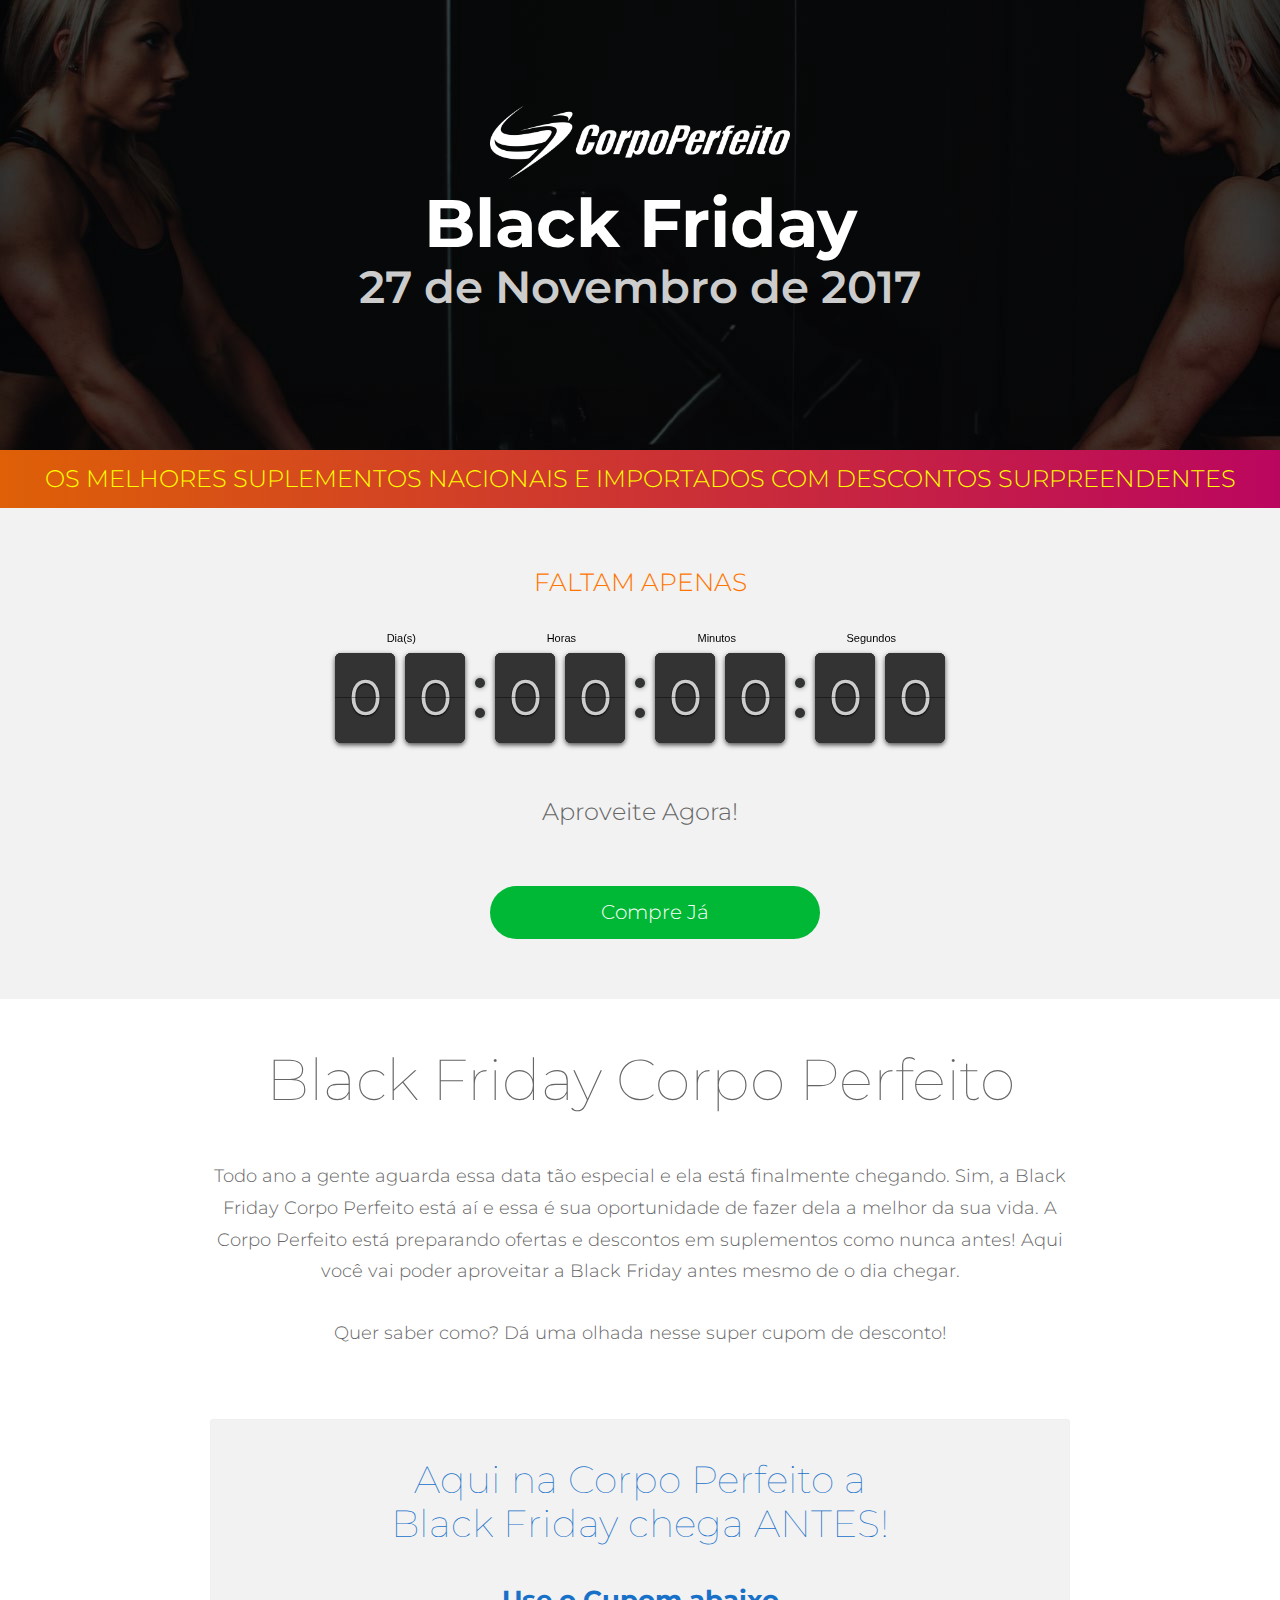
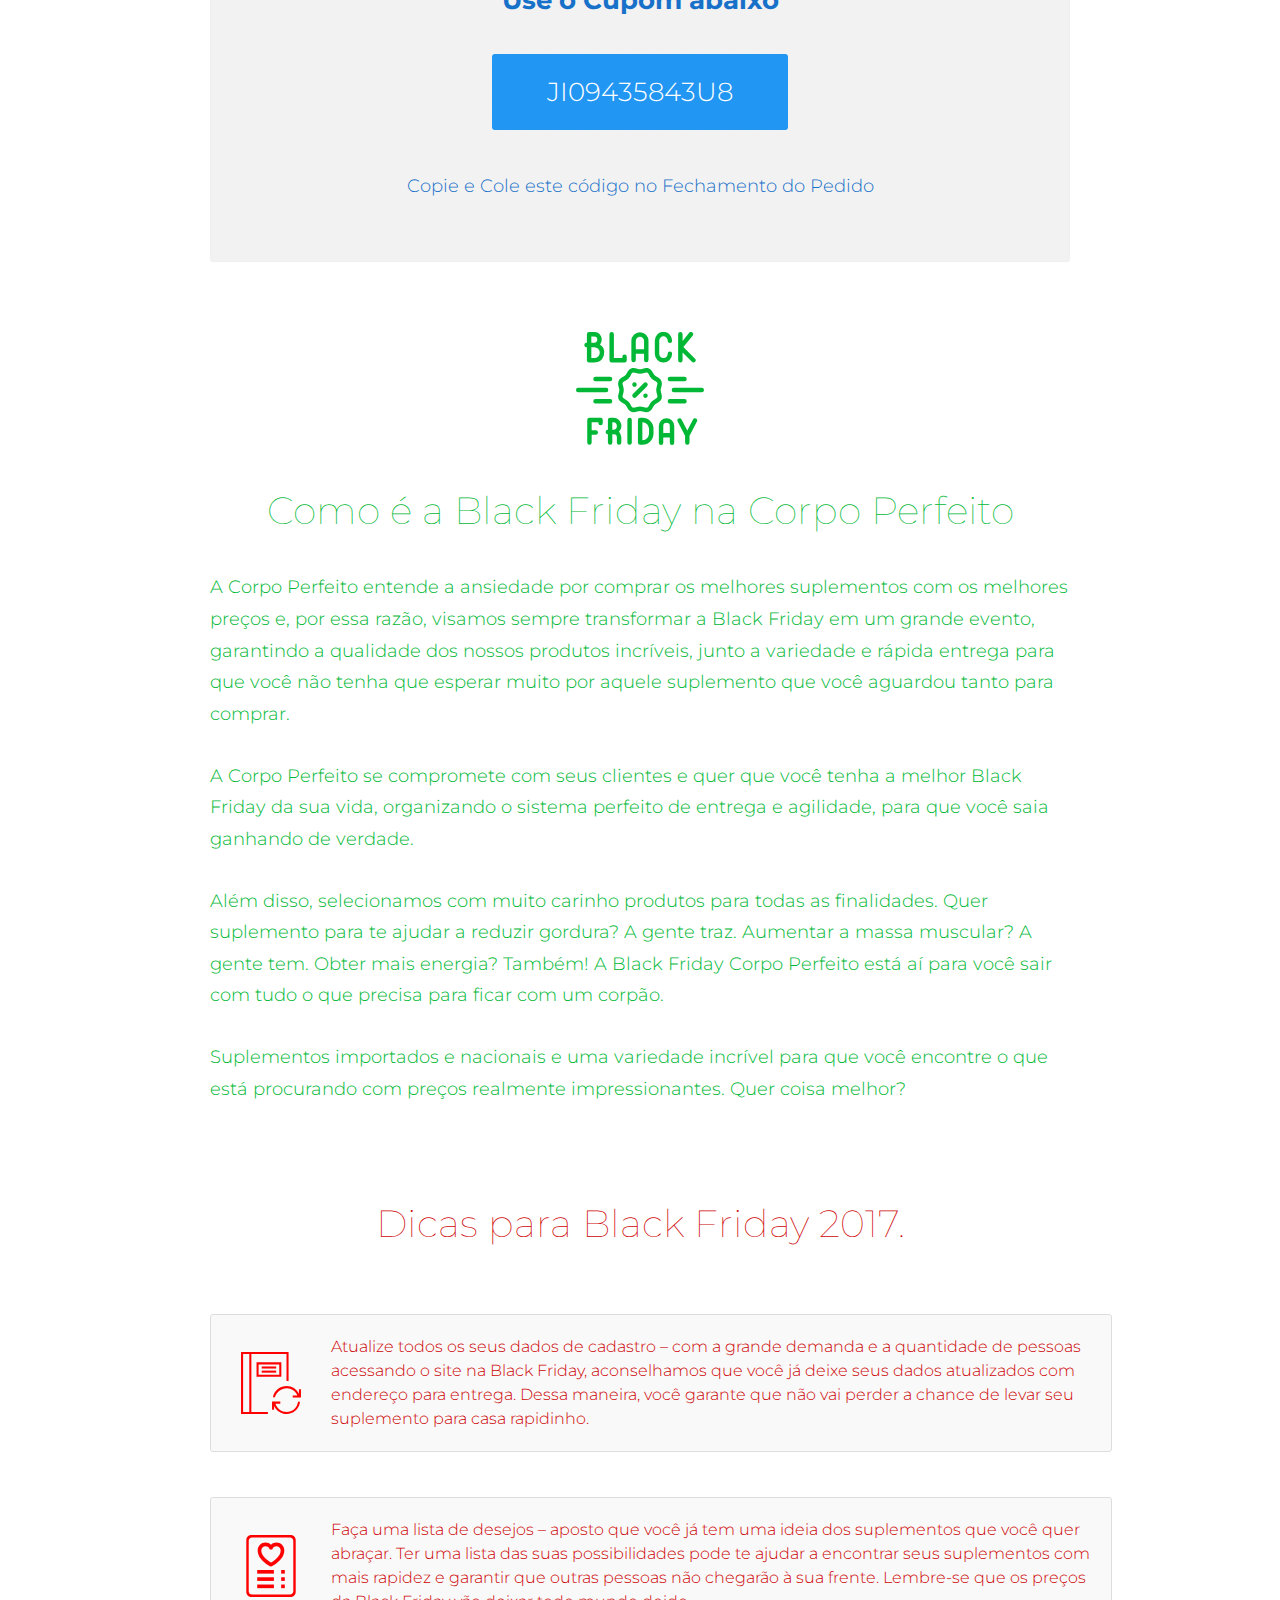
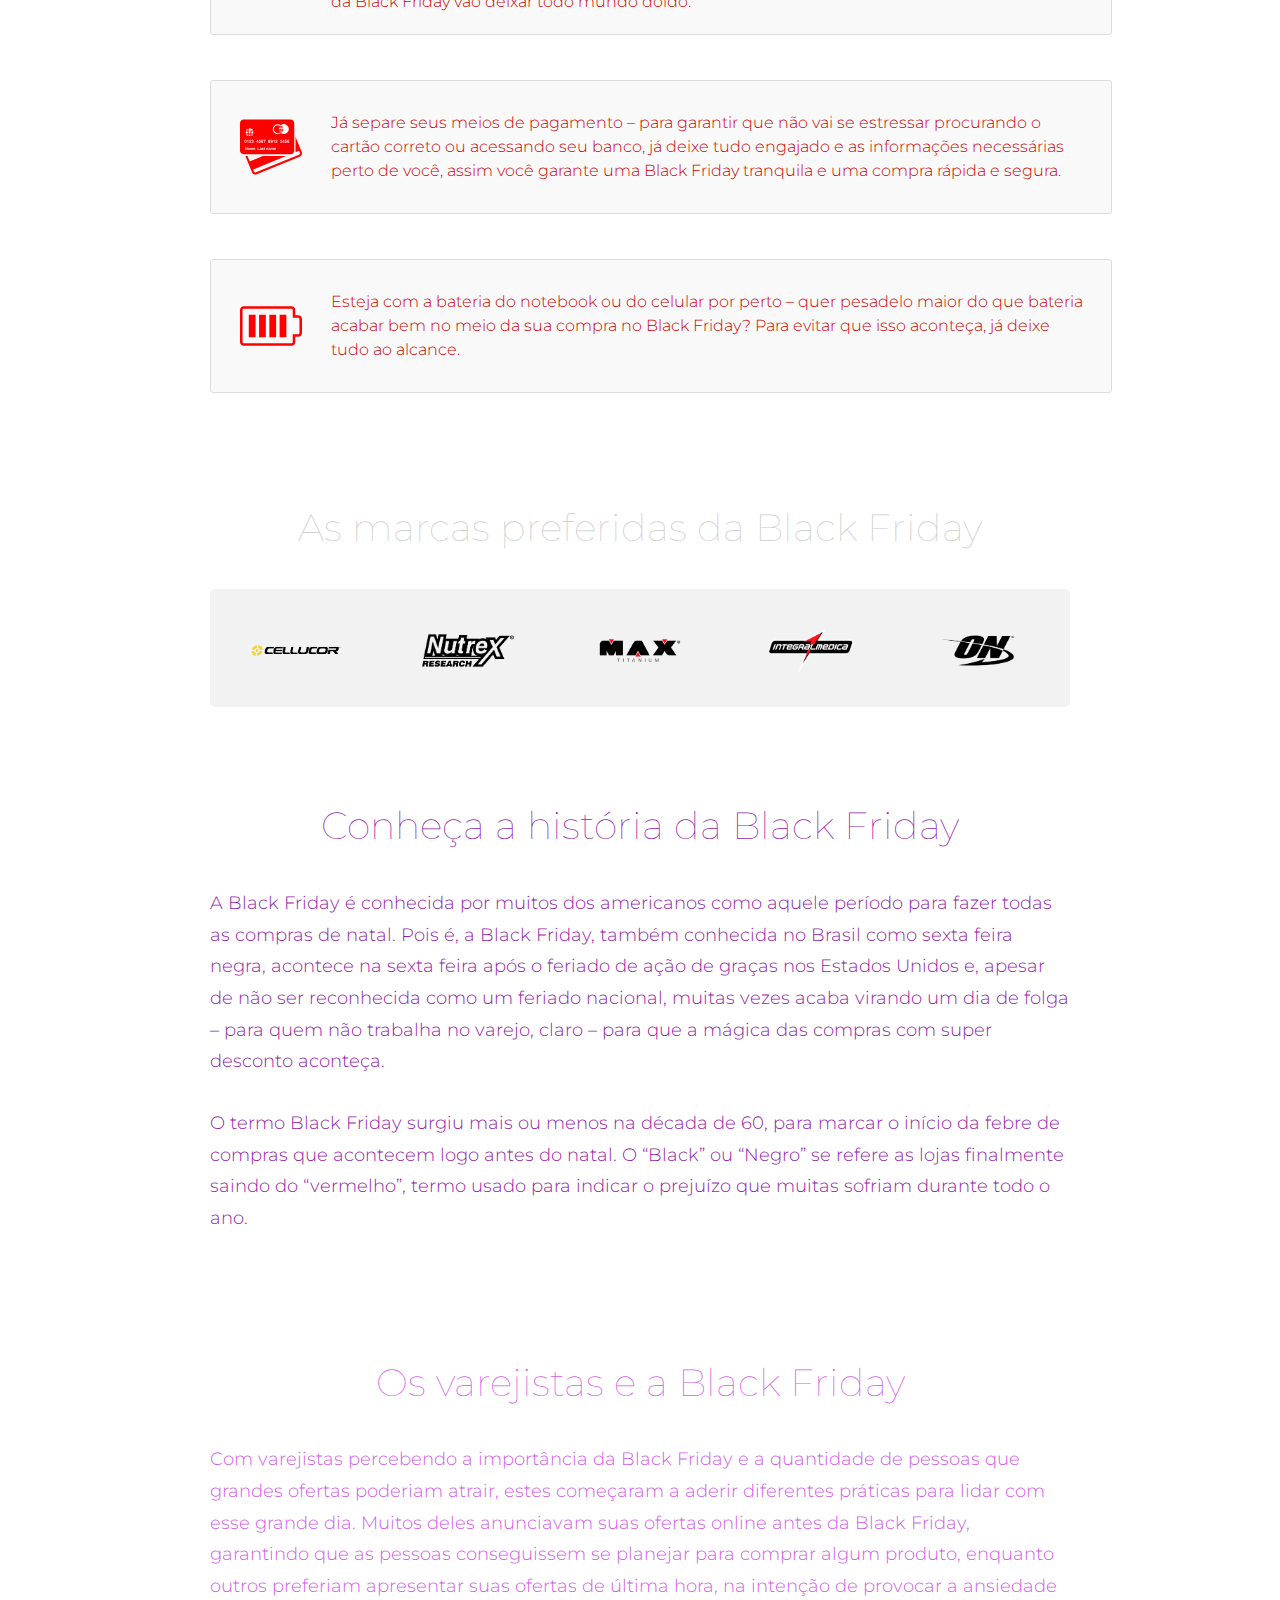
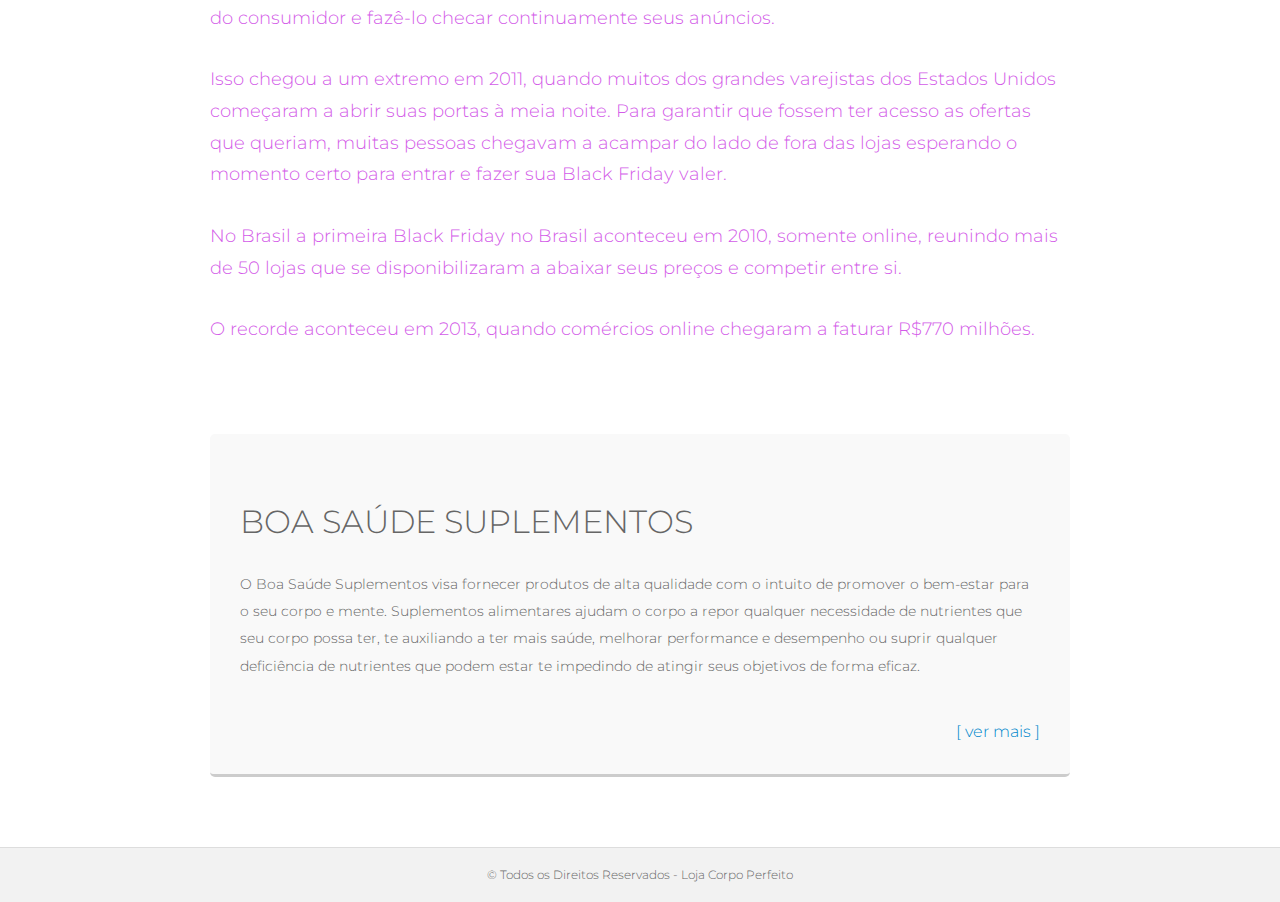
<file: index.html>
<!DOCTYPE html>
<html lang="en">
  <head>
    <meta charset="utf-8">
    <meta http-equiv="X-UA-Compatible" content="IE=edge">
    <meta name="viewport" content="width=device-width, initial-scale=1">
    <title>Black Friday Suplementos Alimentares</title>

    <meta name="description" content="Suplementos Alimentares" />
    <meta name="title" content="Black Friday Suplementos Alimentares" />

    <link href="https://fonts.googleapis.com/css?family=Montserrat:300,300i,400,400i,500,500i,600,600i,700,700i" rel="stylesheet">

    <link href='css/flipclock.css' rel='stylesheet' type='text/css'>
    <link href='css/styles.css' rel='stylesheet' type='text/css'>

    <!--[if lt IE 9]>
      <script src="https://oss.maxcdn.com/libs/html5shiv/3.7.2/html5shiv.js"></script>
      <script src="https://oss.maxcdn.com/libs/respond.js/1.4.2/respond.min.js"></script>
    <![endif]-->


  </head>
  <body>
    <!-- .WRAP -->
    <div class="wrap">

      <!-- SECTION HERO SHOT -->
      <section class="content-main">
        <div class="overlay"></div>
        <div class="box-hero">
          <div class=""><img src="img/cp.png" class='im' alt=""></div>
          <h1 class='tit1'>Black Friday</h1>
          <h2 class='tit2'>27 de Novembro de 2017</h2>
          <!-- <div class='read'>Lorem ipsum dolor sit amet, consectetur adipisicing elit. Adipisci ab officiis illum at, tempore modi ducimus nesciunt earum autem facilis.</div> -->
        </div>
      </section>
      <!-- /SECTION HERO SHOT -->


      <!-- SECTION FAIXA -->
      <section class='alerta'>
        <p>OS MELHORES SUPLEMENTOS NACIONAIS E IMPORTADOS COM DESCONTOS SURPREENDENTES</p>
      </section>
      <!-- /SECTION FAIXA -->

      <!-- SECTION CONTADOR -->
      <section class="secao-contador">
  			<div class="titulo-faltam">Faltam Apenas</div>
  			<div class="clock"></div>
  			<br>
  			<div class="text-center">Aproveite Agora!<div>
        <div class="ac">
          <a href="#" class="btn-comprar">Compre Já</a>
        </div>
  		</section>
      <!-- /SECTION CONTADOR -->

      <!-- SECTION DOWN-FOLDER -->
      <section class="down-folder">

        <!-- BLOCO TEXT -->
        <div class="block-text text-center">
          <h2 class='h2 text-center'>Black Friday Corpo Perfeito</h2>
          <p>
            Todo ano a gente aguarda essa data tão especial e ela está finalmente chegando. Sim, a Black Friday Corpo Perfeito está aí e essa é sua oportunidade de fazer dela a melhor da sua vida. A Corpo Perfeito está preparando ofertas e descontos em suplementos como nunca antes! Aqui você vai poder aproveitar a Black Friday antes mesmo de o dia chegar.
          </p>
          <p>
            Quer saber como? Dá uma olhada nesse super cupom de desconto!
          </p>
        </div>
        <!--/BLOCO TEXT -->

        <!-- BLOCO TEXT -->
        <div class="block-text bordered2">
          <h3 class='text-center'>Aqui na Corpo Perfeito a <br>Black Friday chega ANTES!</h3>
          <h4 class='text-center'>Use o Cupom abaixo</h4>
          <div class="lbl-codigo">
            JI09435843U8
          </div>
          <p class='text-center'>Copie e Cole este código no Fechamento do Pedido</p>
        </div>
        <!--/BLOCO TEXT -->

        <!-- LINE -->
        <div class="line">
          <!-- BLOCO TEXT HALF-->
          <div class="block-text green">
            <div class="text-center">
              <img src="img/black-friday-corpo-perfeito.svg" class='img-responsive15' alt="Black Friday CorpoPerfeito">
            </div>
            <h3 class="text-center">Como é a Black Friday na Corpo Perfeito</h3>
            <p >
              A Corpo Perfeito entende a ansiedade por comprar os melhores suplementos com os melhores preços e, por essa razão, visamos sempre transformar a Black Friday em um grande evento, garantindo a qualidade dos nossos produtos incríveis, junto a variedade e rápida entrega para que você não tenha que esperar muito por aquele suplemento que você aguardou tanto para comprar.
            </p>
            <p>
              A Corpo Perfeito se compromete com seus clientes e quer que você tenha a melhor Black Friday da sua vida, organizando o sistema perfeito de entrega e agilidade, para que você saia ganhando de verdade.
            </p>
            <p>
              Além disso, selecionamos com muito carinho produtos para todas as finalidades. Quer suplemento para te ajudar a reduzir gordura? A gente traz. Aumentar a massa muscular? A gente tem. Obter mais energia? Também! A Black Friday Corpo Perfeito está aí para você sair com tudo o que precisa para ficar com um corpão.
            </p>
            <p>
              Suplementos importados e nacionais e uma variedade incrível para que você encontre o que está procurando com preços realmente impressionantes. Quer coisa melhor?
            </p>

          </div>
          <!--/BLOCO TEXT HALF-->
        </div>
        <!-- /LINE -->
        <br>

        <!-- DICAS -->
        <h3 class='red text-center'>Dicas para Black Friday 2017.</h3>
        <br>
        <div class="line-dicas red">

          <div class="half-linhas">
            <div class="b-dicas">
              <div class="ico">
                <img src="img/notebook.svg" alt="">
              </div>
              <div class="box-t">
                Atualize todos os seus dados de cadastro – com a grande demanda e a quantidade de pessoas acessando o site na Black Friday, aconselhamos que você já deixe seus dados atualizados com endereço para entrega. Dessa maneira, você garante que não vai perder a chance de levar seu suplemento para casa rapidinho.
              </div>
            </div>
          </div>
          <div class="half-linhas">
            <div class="b-dicas">
              <div class="ico">
                <img src="img/wishlist.svg" alt="">
              </div>
              <div class="box-t">
                Faça uma lista de desejos – aposto que você já tem uma ideia dos suplementos que você quer abraçar. Ter uma lista das suas possibilidades pode te ajudar a encontrar seus suplementos com mais rapidez e garantir que outras pessoas não chegarão à sua frente. Lembre-se que os preços da Black Friday vão deixar todo mundo doido.
              </div>
            </div>
          </div>

        </div>

        <div class="line-dicas red">

          <div class="half-linhas">
            <div class="b-dicas">
              <div class="ico">
                <img src="img/credit-cards.svg" alt="">
              </div>
              <div class="box-t">
                Já separe seus meios de pagamento – para garantir que não vai se estressar procurando o cartão correto ou acessando seu banco, já deixe tudo engajado e as informações necessárias perto de você, assim você garante uma Black Friday tranquila e uma compra rápida e segura.
              </div>
            </div>
          </div>
          <div class="half-linhas">
            <div class="b-dicas">
              <div class="ico">
                <img src="img/battery.svg" alt="">
              </div>
              <div class="box-t">
                Esteja com a bateria do notebook ou do celular por perto – quer pesadelo maior do que bateria acabar bem no meio da sua compra no Black Friday? Para evitar que isso aconteça, já deixe tudo ao alcance.
              </div>
            </div>
          </div>

        </div>
        <!-- /DICAS -->

        <!-- MARCAS -->
        <div class="line">
          <!-- BLOCO TEXT HALF-->
          <div class="block-text">
            <br>
            <h3 class='text-center'>As marcas preferidas da Black Friday </h3>

            <div class="box-marcas">

              <div class="marca">
                  <img src="img/cellucor.png" class='img-responsive60' alt="">
              </div>
              <div class="marca">
                  <img src="img/nutrex.png" class='img-responsive60' alt="">
              </div>
              <div class="marca">
                  <img src="img/max_titanium.png" class='img-responsive60' alt="">
              </div>
              <div class="marca">
                  <img src="img/integralmedica.png" class='img-responsive60' alt="">
              </div>
              <div class="marca">
                  <img src="img/optimum_nutrition.png" class='img-responsive60' alt="">
              </div>

            </div>

          </div>
        </div>

        <!-- /MARCAS -->

        <br>
        <!-- HISTORIA -->
        <div class="line purple">
          <!-- BLOCO TEXT HALF-->
          <div class="block-text ">
            <br>
            <h3 class='text-center'>Conheça a história da Black Friday</h3>
            <p>
              A Black Friday é conhecida por muitos dos americanos como aquele período para fazer todas as compras de natal. Pois é, a Black Friday, também conhecida no Brasil como sexta feira negra, acontece na sexta feira após o feriado de ação de graças nos Estados Unidos e, apesar de não ser reconhecida como um feriado nacional, muitas vezes acaba virando um dia de folga – para quem não trabalha no varejo, claro – para que a mágica das compras com super desconto aconteça.
            </p>
            <p>
              O termo Black Friday surgiu mais ou menos na década de 60, para marcar o início da febre de compras que acontecem logo antes do natal. O “Black” ou “Negro” se refere as lojas finalmente saindo do “vermelho”, termo usado para indicar o prejuízo que muitas sofriam durante todo o ano.
            </p>
          </div>
        </div>
        <!-- /HISTORIA -->
        <br>

        <!-- VAREJISTAS -->
        <div class="line lilas">
          <!-- BLOCO TEXT HALF-->
          <div class="block-text ">
            <br>
            <h3 class='text-center'>Os varejistas e a Black Friday</h3>
            <p>
              Com varejistas percebendo a importância da Black Friday e a quantidade de pessoas que grandes ofertas poderiam atrair, estes começaram a aderir diferentes práticas para lidar com esse grande dia. Muitos deles anunciavam suas ofertas online antes da Black Friday, garantindo que as pessoas conseguissem se planejar para comprar algum produto, enquanto outros preferiam apresentar suas ofertas de última hora, na intenção de provocar a ansiedade do consumidor e fazê-lo checar continuamente seus anúncios.
            </p>
            <p>
              Isso chegou a um extremo em 2011, quando muitos dos grandes varejistas dos Estados Unidos começaram a abrir suas portas à meia noite. Para garantir que fossem ter acesso as ofertas que queriam, muitas pessoas chegavam a acampar do lado de fora das lojas esperando o momento certo para entrar e fazer sua Black Friday valer.
            </p>
            <p>
              No Brasil a primeira Black Friday no Brasil aconteceu em 2010, somente online, reunindo mais de 50 lojas que se disponibilizaram a abaixar seus preços e competir entre si.
            </p>
            <p>O recorde aconteceu em 2013, quando comércios online chegaram a faturar R$770 milhões.</p>
          </div>
        </div>
        <!-- /VAREJISTAS -->
        <br>

        <!-- QUEM SOMOS -->
        <div class="line">
          <div class="quem-somos">
            <br>
            <h3 class='empresa-tit'>BOA SAÚDE SUPLEMENTOS</h3>
            <p>O Boa Saúde Suplementos visa fornecer produtos de alta qualidade com o intuito de promover o bem-estar para o seu corpo e mente. Suplementos alimentares ajudam o corpo a repor qualquer necessidade de nutrientes que seu corpo possa ter, te auxiliando a ter mais saúde, melhorar performance e desempenho ou suprir qualquer deficiência de nutrientes que podem estar te impedindo de atingir seus objetivos de forma eficaz.</p>
            <a class='right verMais' href="javascript:;" onclick="$('.descricaoCP').show();$('.verMais').hide();">[ ver mais ]</a>
            <div class="descricaoCP" style="display:none;">
            	<p></p>
            	<h2>O uso de suplementos alimentares.</h2>
            	<p></p>
            	<p>O uso de suplementos alimentares é a melhor maneira de suprir a demanda extra que corpo tem de qualquer nutriente; proteínas, gorduras, carboidratos, vitaminas ou minerais. A necessidade que nosso corpo tem desses nutrientes aumenta quando praticamos atividades físicas com frequência, ou quando não nos alimentamos de maneira adequada por qualquer motivo. Garantir a ingestão de nutrientes e vitaminas de maneira adequada faz com que você se sinta bem durante o dia, fornece energia para o seu corpo e o auxilia em vários processos essenciais para manter seu bem-estar e saúde em dia.</p>
            	<p></p>
            	<h2>Chaves para quem pratica atividade física.</h2>
            	<p></p>
            	<p>Com a vida corrida que levamos, sabemos que é bastante difícil manter nossa alimentação balanceada e saudável. Para que não haja defasagem ou deficiência de qualquer nutriente no nosso organismo, é aconselhado que observemos nossa alimentação de perto e supramos qualquer necessidade que nosso corpo possa ter. Se você pratica atividade física frequentemente, você deve saber que seu corpo precisa de mais nutrientes do que uma pessoa sedentária e é aí que entram os suplementos alimentares. Um bom exemplo disso é a nossa necessidade proteica. Para uma pessoa normal, é aconselhado que seja ingerido cerca de 0.8g de proteína por quilo, porém, se você é uma pessoa bastante ativa, essa necessidade passa a ser 2g por quilo. Suplementos te ajudam a complementar sua dieta de maneira a suprir essa necessidade do corpo, ainda com a vantagem de serem de extrema qualidade e, normalmente, livre de gorduras. </p>
            	<p></p>
            	<h2>Os suplementos mais usados:</h2>
            	<p></p>
            	<p>Preparamos essa lista para que você tome conhecimento de alguns dos suplementos mais procurados e suas finalidades. Estes contêm nutrientes que podem te ajudar a atingir até os mais difíceis dos seus objetivos e a maximizar seus resultados.</p>
            	<p></p>
            	<h3 >
            		<a href="http://www.boasaudesuplementos.com.br/subcategoria/proteinas">Proteínas</a>
            	</h3>
            	<p>Existem alguns tipos de proteínas disponíveis hoje no mercado. Estas são diferenciadas pela fonte, velocidade de absorção pelo organismo, grau de pureza, entre outras variáveis. O tipo de proteína ideal para você depende do seu objetivo, da hora do dia e da finalidade. Nesta categoria entram: Whey Protein, Carnibol, Albumina, Caseína entre outras. </p>
            	<p></p>
            	<h3 >
            		<a href="http://www.boasaudesuplementos.com.br/subcategoria/aminoacidos_pack">Aminoácidos</a>
            	</h3>
            	<p>Aminoácidos formam proteínas, que por sua vez são responsáveis pelas formações de novas fibras musculares. Separados em essenciais e não essenciais, aminoácidos tem ligação direta com a recuperação dos músculos, construção, melhora da imunidade e outras utilidades. Neste grupo estão: BCAA, glutamina, creatina, arginina e outros.</p>
            	<p></p>
            	<h3 >
            		<a href="http://www.boasaudesuplementos.com.br/subcategoria/hipercaloricos">Hipercalóricos</a>
            	</h3>
            	<p>Hipercalóricos oferecem grande quantidades de nutrientes e calorias e, normalmente, são utilizados por aqueles que tem dificuldade em ganhar peso e massa magra. Costumam ser uma excelente opção para quem quer ingerir mais e aumentar seu ganho calórico em períodos de tempo menores. Exemplos de hipercalóricos bastante procurados: Mass Titanium, Super Mass e Vit Thor 15000.</p>
            	<h3 >
            		<a href="http://www.boasaudesuplementos.com.br/subcategoria/termogenicos-diureticos">Termogênicos</a>
            	</h3>
            	<p>Termogênicos são suplementos usados para quem visa a perda de gordura corporal e o aumento da energia durante os treinos. Com diferentes ativos, as principais funções dos termogênicos são acelerar o metabolismo, potencializar a queima de gordura, fornecer mais foco e disposição, auxiliar na redução de medidas e na redução do apetite. Entre os termogênicos mais procurados estão: Lipo 6 Black Ultra Concentrate, Roxylean e Sineflex Hardcore.</p>
            	<p></p>
            	<h3 >
            		<a href="http://www.boasaudesuplementos.com.br/categoria/pre-treinos">Pré-treinos</a>
            	</h3>
            	<p>Pré-treinos, como o nome já diz, são suplementos usados antes do exercício com a finalidade de diminuir seu cansaço e fadiga, aumentar sua capacidade de fazer ainda mais repetições e aumentar os pesos nos treinos de musculação, e melhorar ainda mais o seu foco. A escolha ideal para quem quer maximizar a perda de calorias e aproveitar melhor os treinos. Exemplos de pré-treinos conhecidos são: The curse, Hemo-rage, Legend, 1.M.R Vortex e outros.</p>

              <p>
                <a href="javascript:;" class='right' onclick="$('.descricaoCP').hide();$('.verMais').show();">[ ver menos ]</a>
              </p>
            </div>
          </div>
        </div>
        <!-- /QUEM SOMOS -->

      </section>
      <!-- /SECTION DOWN-FOLDER -->


    </div>
    <!-- /.WRAP -->

    <div class="foo" style="background: #f2f2f2; border-top:1px solid #ddd; padding:20px 10px; text-align:center; font-size:12px; margin-top:70px">
      &copy; Todos os Direitos Reservados - Loja Corpo Perfeito
    </div>

    <script src="https://ajax.googleapis.com/ajax/libs/jquery/1.11.3/jquery.min.js"></script>
    <script src="js/flipclock.js"></script>



    		<script type="text/javascript">
    			var clock;

    			$(document).ready(function() {
    				// Set dates.
    				var futureDate  = new Date("November 24, 2017 12:02 PM EDT");
    				var currentDate = new Date();

    				// Calculate the difference in seconds between the future and current date
    				var diff = futureDate.getTime() / 1000 - currentDate.getTime() / 1000;

    				// Calculate day difference and apply class to .clock for extra digit styling.
    				function dayDiff(first, second) {
    					return (second-first)/(1000*60*60*24);
    				}

    				if (dayDiff(currentDate, futureDate) < 100) {
    					$('.clock').addClass('twoDayDigits');
    				} else {
    					$('.clock').addClass('threeDayDigits');
    				}

    				if(diff < 0) {
    					diff = 0;
    				}

    				// Instantiate a coutdown FlipClock
    				clock = $('.clock').FlipClock(diff, {
    					clockFace: 'DailyCounter',
    					countdown: true
    				});
    			});
    		</script>



  </body>
</html>
</file>
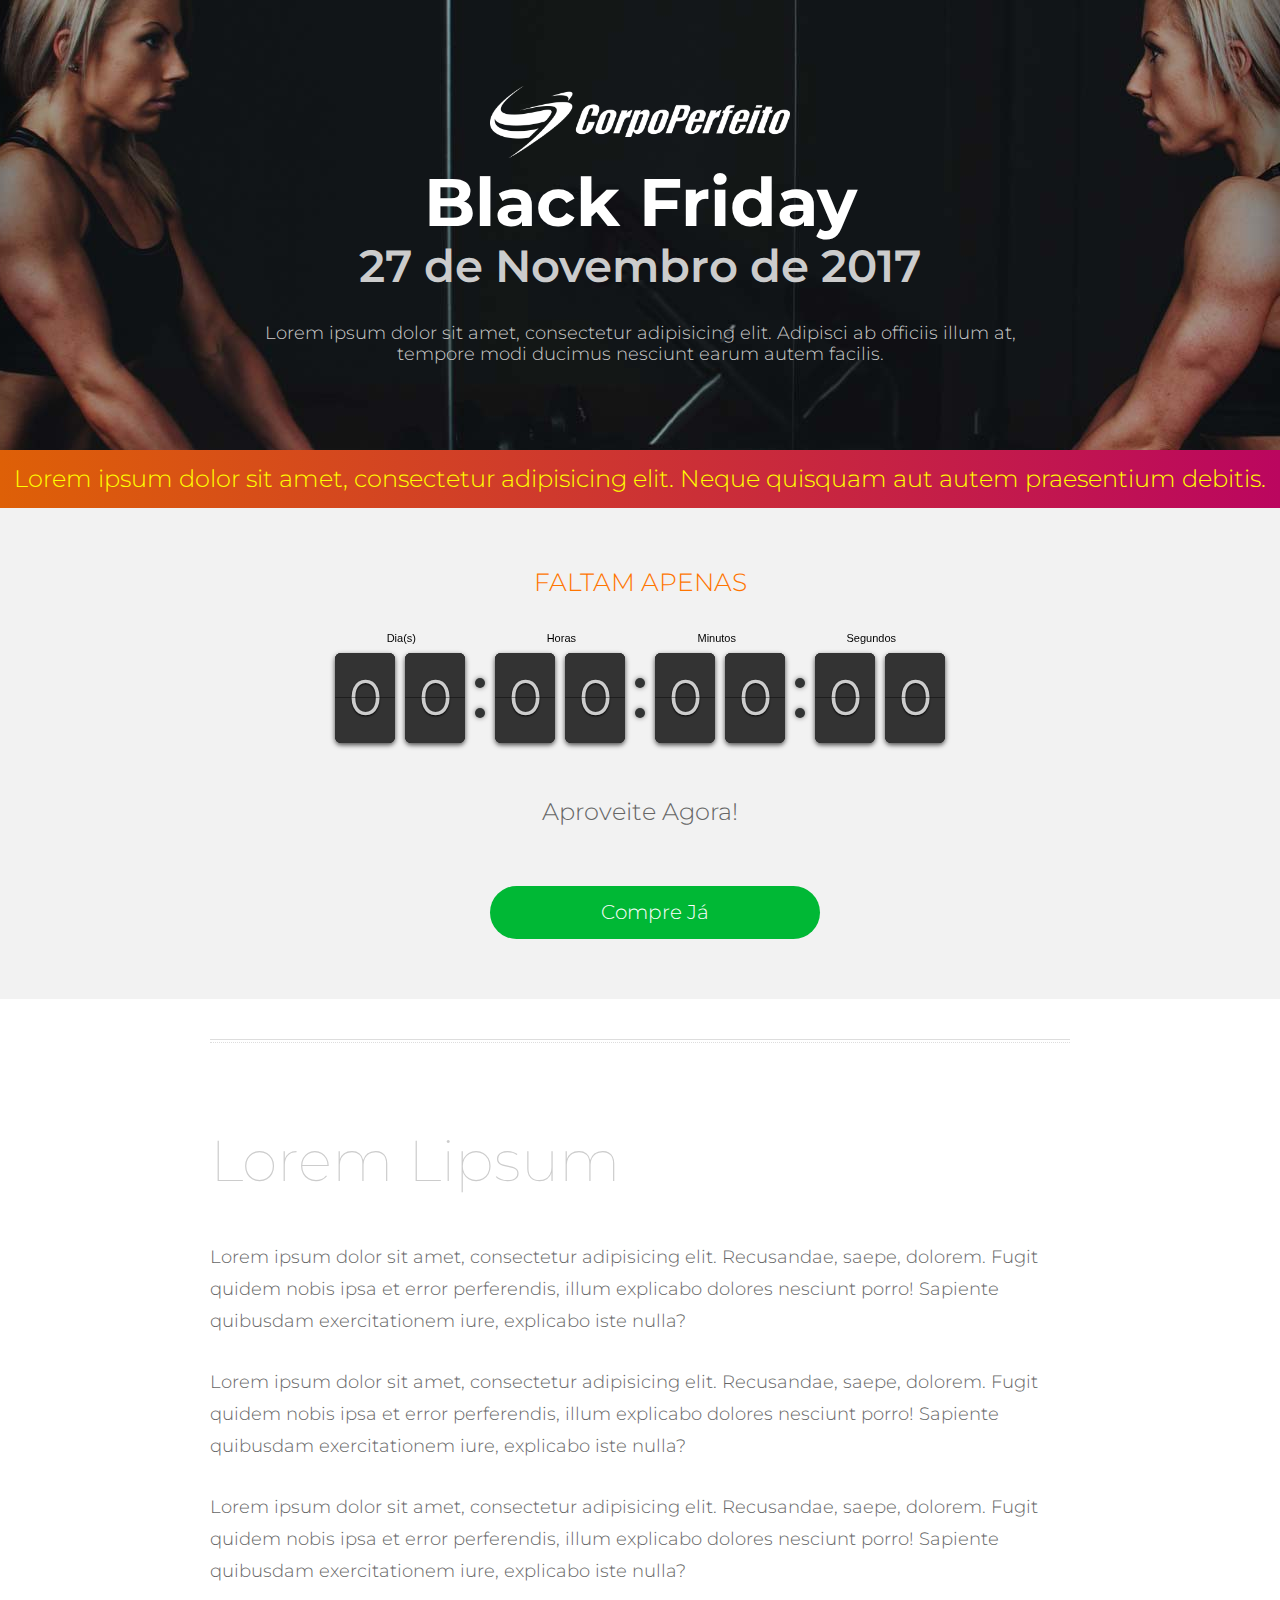
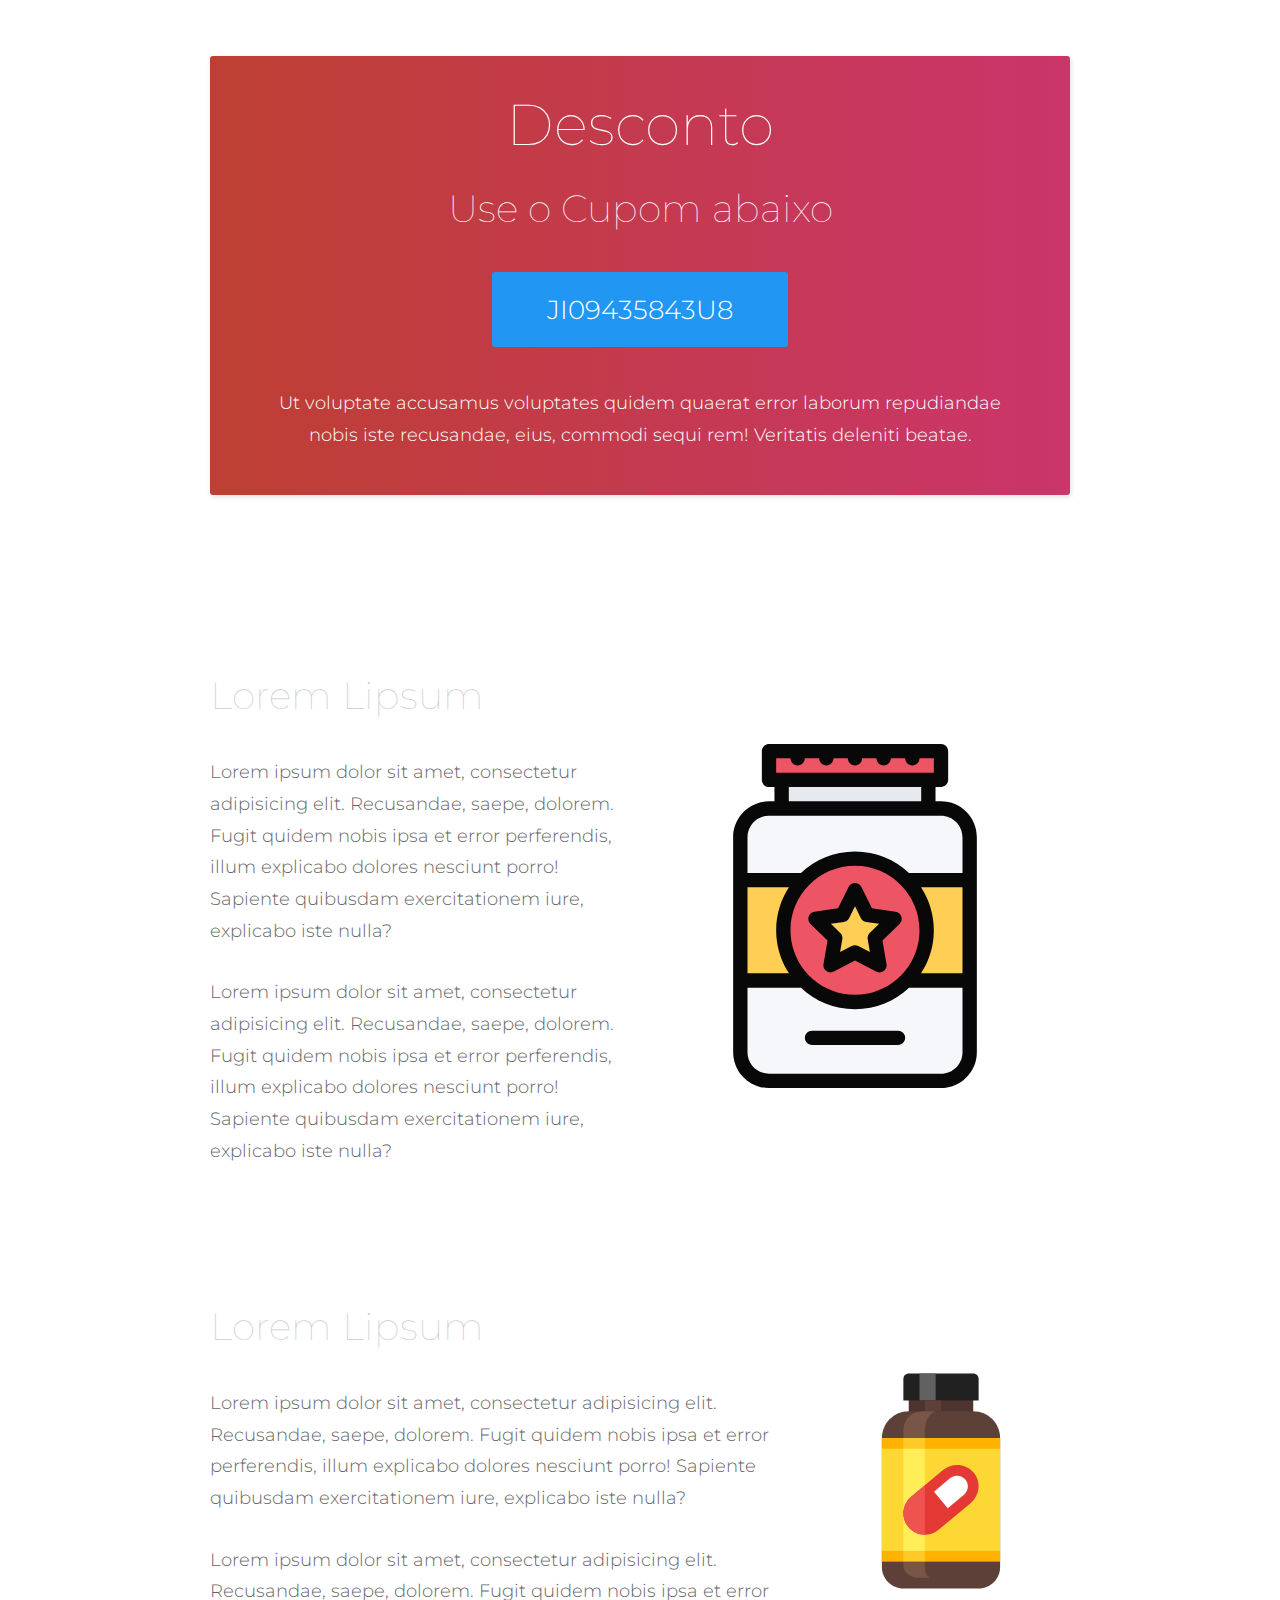
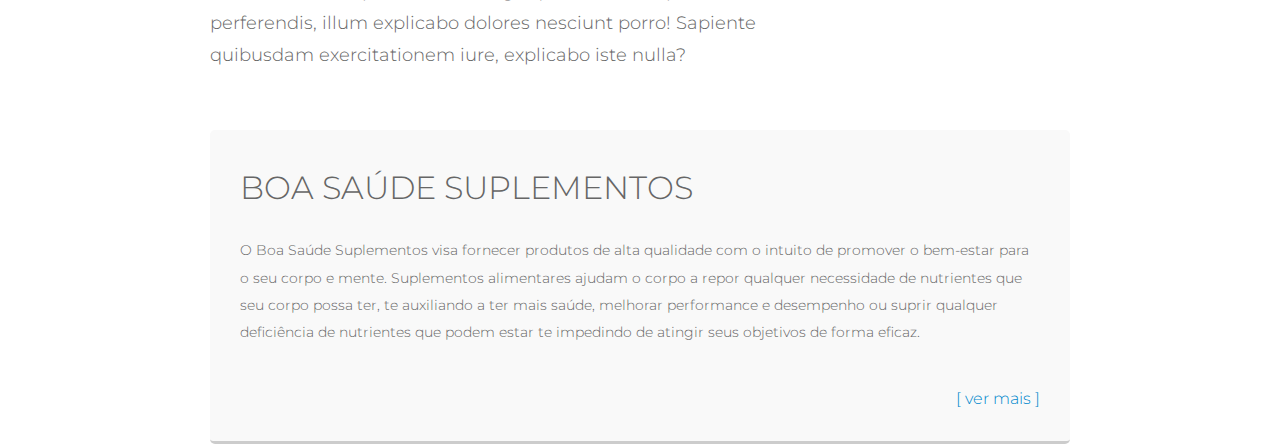
<file: index-a.html>
<!DOCTYPE html>
<html lang="en">
  <head>
    <meta charset="utf-8">
    <meta http-equiv="X-UA-Compatible" content="IE=edge">
    <meta name="viewport" content="width=device-width, initial-scale=1">
    <title>Black Friday Suplementos Alimentares</title>

    <meta name="description" content="Suplementos Alimentares" />
    <meta name="title" content="Black Friday Suplementos Alimentares" />

    <link href="https://fonts.googleapis.com/css?family=Montserrat:300,300i,400,400i,500,500i,600,600i,700,700i" rel="stylesheet">

    <link href='css/flipclock.css' rel='stylesheet' type='text/css'>
    <link href='css/styles.css' rel='stylesheet' type='text/css'>

    <!--[if lt IE 9]>
      <script src="https://oss.maxcdn.com/libs/html5shiv/3.7.2/html5shiv.js"></script>
      <script src="https://oss.maxcdn.com/libs/respond.js/1.4.2/respond.min.js"></script>
    <![endif]-->


  </head>
  <body>
    <!-- .WRAP -->
    <div class="wrap">

      <!-- SECTION HERO SHOT -->
      <section class="content-main">
        <div class=""><img src="img/cp.png" class='im' alt=""></div>
        <h1 class='tit1'>Black Friday</h1>
        <h2 class='tit2'>27 de Novembro de 2017</h2>
        <div class='read'>Lorem ipsum dolor sit amet, consectetur adipisicing elit. Adipisci ab officiis illum at, tempore modi ducimus nesciunt earum autem facilis.</div>
      </section>
      <!-- /SECTION HERO SHOT -->


      <!-- SECTION FAIXA -->
      <section class='alerta'>
        <p>Lorem ipsum dolor sit amet, consectetur adipisicing elit. Neque quisquam aut autem praesentium debitis.</p>
      </section>
      <!-- /SECTION FAIXA -->


      <!-- SECTION CONTADOR -->
      <section class="secao-contador">
  			<div class="titulo-faltam">Faltam Apenas</div>
  			<div class="clock"></div>
  			<br>
  			<div class="text-center">Aproveite Agora!<div>
        <div class="ac">
          <a href="#" class="btn-comprar">Compre Já</a>
        </div>
  		</section>
      <!-- /SECTION CONTADOR -->

      <hr>


      <!-- SECTION DOWN-FOLDER -->
      <section class="down-folder">

        <!-- BLOCO TEXT -->
        <div class="block-text">
          <h2>Lorem Lipsum</h2>
          <p>
            Lorem ipsum dolor sit amet, consectetur adipisicing elit. Recusandae, saepe, dolorem. Fugit quidem nobis ipsa et error perferendis, illum explicabo dolores nesciunt porro! Sapiente quibusdam exercitationem iure, explicabo iste nulla?
          </p>
          <p>
            Lorem ipsum dolor sit amet, consectetur adipisicing elit. Recusandae, saepe, dolorem. Fugit quidem nobis ipsa et error perferendis, illum explicabo dolores nesciunt porro! Sapiente quibusdam exercitationem iure, explicabo iste nulla?
          </p>
          <p>
            Lorem ipsum dolor sit amet, consectetur adipisicing elit. Recusandae, saepe, dolorem. Fugit quidem nobis ipsa et error perferendis, illum explicabo dolores nesciunt porro! Sapiente quibusdam exercitationem iure, explicabo iste nulla?
          </p>
        </div>
        <!--/BLOCO TEXT -->

        <!-- BLOCO TEXT -->
        <div class="block-text bordered">
          <h2 class='text-center'>Desconto</h2>
          <h3 class='text-center'>Use o Cupom abaixo</h3>
          <div class="lbl-codigo">
            JI09435843U8
          </div>
          <p class='text-center'>Ut voluptate accusamus voluptates quidem quaerat error laborum repudiandae nobis iste recusandae, eius, commodi sequi rem! Veritatis deleniti beatae.</p>
        </div>
        <!--/BLOCO TEXT -->

        <!-- LINE -->
        <div class="line">
          <!-- BLOCO TEXT HALF-->
          <div class="block-text half">
            <h3>Lorem Lipsum</h3>
            <p>
              Lorem ipsum dolor sit amet, consectetur adipisicing elit. Recusandae, saepe, dolorem. Fugit quidem nobis ipsa et error perferendis, illum explicabo dolores nesciunt porro! Sapiente quibusdam exercitationem iure, explicabo iste nulla?
            </p>
            <p>
              Lorem ipsum dolor sit amet, consectetur adipisicing elit. Recusandae, saepe, dolorem. Fugit quidem nobis ipsa et error perferendis, illum explicabo dolores nesciunt porro! Sapiente quibusdam exercitationem iure, explicabo iste nulla?
            </p>
          </div>
          <!--/BLOCO TEXT HALF-->

          <!-- BLOCO TEXT HALF-->
          <div class="block-text half img">
            <img src="img/supplement2.svg" alt="">
          </div>
          <!--/BLOCO TEXT HALF-->
        </div>
        <!-- /LINE -->

        <!-- LINE -->
        <div class="line">
          <!-- BLOCO TEXT HALF-->
          <div class="block-text w70">
            <h3>Lorem Lipsum</h3>
            <p>
              Lorem ipsum dolor sit amet, consectetur adipisicing elit. Recusandae, saepe, dolorem. Fugit quidem nobis ipsa et error perferendis, illum explicabo dolores nesciunt porro! Sapiente quibusdam exercitationem iure, explicabo iste nulla?
            </p>
            <p>
              Lorem ipsum dolor sit amet, consectetur adipisicing elit. Recusandae, saepe, dolorem. Fugit quidem nobis ipsa et error perferendis, illum explicabo dolores nesciunt porro! Sapiente quibusdam exercitationem iure, explicabo iste nulla?
            </p>
          </div>
          <!--/BLOCO TEXT HALF-->

          <!-- BLOCO TEXT HALF-->
          <div class="block-text w30 img">
            <img src="img/supplement.svg" alt="">
          </div>
          <!--/BLOCO TEXT HALF-->
        </div>
        <!-- /LINE -->

        <div class="line">
          <div class="quem-somos">
            <h3 class='empresa-tit'>BOA SAÚDE SUPLEMENTOS</h3>
            <p>O Boa Saúde Suplementos visa fornecer produtos de alta qualidade com o intuito de promover o bem-estar para o seu corpo e mente. Suplementos alimentares ajudam o corpo a repor qualquer necessidade de nutrientes que seu corpo possa ter, te auxiliando a ter mais saúde, melhorar performance e desempenho ou suprir qualquer deficiência de nutrientes que podem estar te impedindo de atingir seus objetivos de forma eficaz.</p>
            <a class='right verMais' href="javascript:;" onclick="$('.descricaoCP').show();$('.verMais').hide();">[ ver mais ]</a>
            <div class="descricaoCP" style="display:none;">
            	<p></p>
            	<h2>O uso de suplementos alimentares.</h2>
            	<p></p>
            	<p>O uso de suplementos alimentares é a melhor maneira de suprir a demanda extra que corpo tem de qualquer nutriente; proteínas, gorduras, carboidratos, vitaminas ou minerais. A necessidade que nosso corpo tem desses nutrientes aumenta quando praticamos atividades físicas com frequência, ou quando não nos alimentamos de maneira adequada por qualquer motivo. Garantir a ingestão de nutrientes e vitaminas de maneira adequada faz com que você se sinta bem durante o dia, fornece energia para o seu corpo e o auxilia em vários processos essenciais para manter seu bem-estar e saúde em dia.</p>
            	<p></p>
            	<h2>Chaves para quem pratica atividade física.</h2>
            	<p></p>
            	<p>Com a vida corrida que levamos, sabemos que é bastante difícil manter nossa alimentação balanceada e saudável. Para que não haja defasagem ou deficiência de qualquer nutriente no nosso organismo, é aconselhado que observemos nossa alimentação de perto e supramos qualquer necessidade que nosso corpo possa ter. Se você pratica atividade física frequentemente, você deve saber que seu corpo precisa de mais nutrientes do que uma pessoa sedentária e é aí que entram os suplementos alimentares. Um bom exemplo disso é a nossa necessidade proteica. Para uma pessoa normal, é aconselhado que seja ingerido cerca de 0.8g de proteína por quilo, porém, se você é uma pessoa bastante ativa, essa necessidade passa a ser 2g por quilo. Suplementos te ajudam a complementar sua dieta de maneira a suprir essa necessidade do corpo, ainda com a vantagem de serem de extrema qualidade e, normalmente, livre de gorduras. </p>
            	<p></p>
            	<h2>Os suplementos mais usados:</h2>
            	<p></p>
            	<p>Preparamos essa lista para que você tome conhecimento de alguns dos suplementos mais procurados e suas finalidades. Estes contêm nutrientes que podem te ajudar a atingir até os mais difíceis dos seus objetivos e a maximizar seus resultados.</p>
            	<p></p>
            	<h3 >
            		<a href="http://www.boasaudesuplementos.com.br/subcategoria/proteinas">Proteínas</a>
            	</h3>
            	<p>Existem alguns tipos de proteínas disponíveis hoje no mercado. Estas são diferenciadas pela fonte, velocidade de absorção pelo organismo, grau de pureza, entre outras variáveis. O tipo de proteína ideal para você depende do seu objetivo, da hora do dia e da finalidade. Nesta categoria entram: Whey Protein, Carnibol, Albumina, Caseína entre outras. </p>
            	<p></p>
            	<h3 >
            		<a href="http://www.boasaudesuplementos.com.br/subcategoria/aminoacidos_pack">Aminoácidos</a>
            	</h3>
            	<p>Aminoácidos formam proteínas, que por sua vez são responsáveis pelas formações de novas fibras musculares. Separados em essenciais e não essenciais, aminoácidos tem ligação direta com a recuperação dos músculos, construção, melhora da imunidade e outras utilidades. Neste grupo estão: BCAA, glutamina, creatina, arginina e outros.</p>
            	<p></p>
            	<h3 >
            		<a href="http://www.boasaudesuplementos.com.br/subcategoria/hipercaloricos">Hipercalóricos</a>
            	</h3>
            	<p>Hipercalóricos oferecem grande quantidades de nutrientes e calorias e, normalmente, são utilizados por aqueles que tem dificuldade em ganhar peso e massa magra. Costumam ser uma excelente opção para quem quer ingerir mais e aumentar seu ganho calórico em períodos de tempo menores. Exemplos de hipercalóricos bastante procurados: Mass Titanium, Super Mass e Vit Thor 15000.</p>
            	<h3 >
            		<a href="http://www.boasaudesuplementos.com.br/subcategoria/termogenicos-diureticos">Termogênicos</a>
            	</h3>
            	<p>Termogênicos são suplementos usados para quem visa a perda de gordura corporal e o aumento da energia durante os treinos. Com diferentes ativos, as principais funções dos termogênicos são acelerar o metabolismo, potencializar a queima de gordura, fornecer mais foco e disposição, auxiliar na redução de medidas e na redução do apetite. Entre os termogênicos mais procurados estão: Lipo 6 Black Ultra Concentrate, Roxylean e Sineflex Hardcore.</p>
            	<p></p>
            	<h3 >
            		<a href="http://www.boasaudesuplementos.com.br/categoria/pre-treinos">Pré-treinos</a>
            	</h3>
            	<p>Pré-treinos, como o nome já diz, são suplementos usados antes do exercício com a finalidade de diminuir seu cansaço e fadiga, aumentar sua capacidade de fazer ainda mais repetições e aumentar os pesos nos treinos de musculação, e melhorar ainda mais o seu foco. A escolha ideal para quem quer maximizar a perda de calorias e aproveitar melhor os treinos. Exemplos de pré-treinos conhecidos são: The curse, Hemo-rage, Legend, 1.M.R Vortex e outros.</p>

              <p>
                <a href="javascript:;" class='right' onclick="$('.descricaoCP').hide();$('.verMais').show();">[ ver menos ]</a>
              </p>
            </div>
          </div>
        </div>



      </section>
      <!-- /SECTION DOWN-FOLDER -->


    </div>
    <!-- /.WRAP -->



    <script src="https://ajax.googleapis.com/ajax/libs/jquery/1.11.3/jquery.min.js"></script>
    <script src="js/flipclock.js"></script>



    		<script type="text/javascript">
    			var clock;

    			$(document).ready(function() {
    				// Set dates.
    				var futureDate  = new Date("November 24, 2017 12:02 PM EDT");
    				var currentDate = new Date();

    				// Calculate the difference in seconds between the future and current date
    				var diff = futureDate.getTime() / 1000 - currentDate.getTime() / 1000;

    				// Calculate day difference and apply class to .clock for extra digit styling.
    				function dayDiff(first, second) {
    					return (second-first)/(1000*60*60*24);
    				}

    				if (dayDiff(currentDate, futureDate) < 100) {
    					$('.clock').addClass('twoDayDigits');
    				} else {
    					$('.clock').addClass('threeDayDigits');
    				}

    				if(diff < 0) {
    					diff = 0;
    				}

    				// Instantiate a coutdown FlipClock
    				clock = $('.clock').FlipClock(diff, {
    					clockFace: 'DailyCounter',
    					countdown: true
    				});
    			});
    		</script>



  </body>
</html>
</file>
<file: css/flipclock.css>
/* Get the bourbon mixin from http://bourbon.io */ /* Reset */ .flip-clock-wrapper * { -webkit-box-sizing: border-box; -moz-box-sizing: border-box; -ms-box-sizing: border-box; -o-box-sizing: border-box; box-sizing: border-box; -webkit-backface-visibility: hidden; -moz-backface-visibility: hidden; -ms-backface-visibility: hidden; -o-backface-visibility: hidden; backface-visibility: hidden; } .flip-clock-wrapper a { cursor: pointer; text-decoration: none; color: #ccc; } .flip-clock-wrapper a:hover { color: #fff; } .flip-clock-wrapper ul { list-style: none; } .flip-clock-wrapper.clearfix:before, .flip-clock-wrapper.clearfix:after { content: " "; display: table; } .flip-clock-wrapper.clearfix:after { clear: both; } .flip-clock-wrapper.clearfix { *zoom: 1; } /* Main */ .flip-clock-wrapper { font: normal 11px "Helvetica Neue", Helvetica, sans-serif; -webkit-user-select: none; } .flip-clock-meridium { background: none !important; box-shadow: 0 0 0 !important; font-size: 36px !important; } .flip-clock-meridium a { color: #313333; } .flip-clock-wrapper { position: relative; display: flex; align-items: center; width: 100%; justify-content: center; text-align: center; } .flip-clock-wrapper:before, .flip-clock-wrapper:after { content: " "; /* 1 */ display: table; /* 2 */ } .flip-clock-wrapper:after { clear: both; } /* Skeleton */ .flip-clock-wrapper ul { position: relative; float: left; margin: 5px; width: 60px; height: 90px; font-size: 80px; font-weight: bold; line-height: 87px; border-radius: 6px; background: #000; } .flip-clock-wrapper ul li { z-index: 1; position: absolute; left: 0; top: 0; width: 100%; height: 100%; line-height: 87px; text-decoration: none !important; } .flip-clock-wrapper ul li:first-child { z-index: 2; } .flip-clock-wrapper ul li a { display: block; height: 100%; -webkit-perspective: 200px; -moz-perspective: 200px; perspective: 200px; margin: 0 !important; overflow: visible !important; cursor: default !important; } .flip-clock-wrapper ul li a div { z-index: 1; position: absolute; left: 0; width: 100%; height: 50%; font-size: 80px; overflow: hidden; outline: 1px solid transparent; } .flip-clock-wrapper ul li a div .shadow { position: absolute; width: 100%; height: 100%; z-index: 2; } .flip-clock-wrapper ul li a div.up { -webkit-transform-origin: 50% 100%; -moz-transform-origin: 50% 100%; -ms-transform-origin: 50% 100%; -o-transform-origin: 50% 100%; transform-origin: 50% 100%; top: 0; } .flip-clock-wrapper ul li a div.up:after { content: ""; position: absolute; top: 44px; left: 0; z-index: 5; width: 100%; height: 3px; background-color: #000; background-color: rgba(0, 0, 0, 0.4); } .flip-clock-wrapper ul li a div.down { -webkit-transform-origin: 50% 0; -moz-transform-origin: 50% 0; -ms-transform-origin: 50% 0; -o-transform-origin: 50% 0; transform-origin: 50% 0; bottom: 0; border-bottom-left-radius: 6px; border-bottom-right-radius: 6px; } .flip-clock-wrapper ul li a div div.inn { position: absolute; left: 0; z-index: 1; width: 100%; height: 200%; color: #ccc; text-shadow: 0 1px 2px #000; text-align: center; background-color: #333; border-radius: 6px; font-size: 70px; } .flip-clock-wrapper ul li a div.up div.inn { top: 0; } .flip-clock-wrapper ul li a div.down div.inn { bottom: 0; } /* PLAY */ .flip-clock-wrapper ul.play li.flip-clock-before { z-index: 3; } .flip-clock-wrapper .flip {   box-shadow: 0 2px 5px rgba(0, 0, 0, 0.7); } .flip-clock-wrapper ul.play li.flip-clock-active { -webkit-animation: asd 0.5s 0.5s linear both; -moz-animation: asd 0.5s 0.5s linear both; animation: asd 0.5s 0.5s linear both; z-index: 5; } .flip-clock-divider { float: left; display: inline-block; position: relative; width: 20px; height: 100px; } .flip-clock-divider:first-child { width: 0; } .flip-clock-dot { display: block; background: #323434; width: 10px; height: 10px; position: absolute; border-radius: 50%; box-shadow: 0 0 5px rgba(0, 0, 0, 0.5); left: 5px; } .flip-clock-divider .flip-clock-label { position: absolute; top: -1.5em; right: -86px; color: black; text-shadow: none; } .flip-clock-divider.minutes .flip-clock-label { right: -88px; } .flip-clock-divider.seconds .flip-clock-label { right: -91px; } .flip-clock-dot.top { top: 30px; } .flip-clock-dot.bottom { bottom: 30px; } @-webkit-keyframes asd { 0% { z-index: 2; } 20% { z-index: 4; } 100% { z-index: 4; } } @-moz-keyframes asd { 0% { z-index: 2; } 20% { z-index: 4; } 100% { z-index: 4; } } @-o-keyframes asd { 0% { z-index: 2; } 20% { z-index: 4; } 100% { z-index: 4; } } @keyframes asd { 0% { z-index: 2; } 20% { z-index: 4; } 100% { z-index: 4; } } .flip-clock-wrapper ul.play li.flip-clock-active .down { z-index: 2; -webkit-animation: turn 0.5s 0.5s linear both; -moz-animation: turn 0.5s 0.5s linear both; animation: turn 0.5s 0.5s linear both; } @-webkit-keyframes turn { 0% { -webkit-transform: rotateX(90deg); } 100% { -webkit-transform: rotateX(0deg); } } @-moz-keyframes turn { 0% { -moz-transform: rotateX(90deg); } 100% { -moz-transform: rotateX(0deg); } } @-o-keyframes turn { 0% { -o-transform: rotateX(90deg); } 100% { -o-transform: rotateX(0deg); } } @keyframes turn { 0% { transform: rotateX(90deg); } 100% { transform: rotateX(0deg); } } .flip-clock-wrapper ul.play li.flip-clock-before .up { z-index: 2; -webkit-animation: turn2 0.5s linear both; -moz-animation: turn2 0.5s linear both; animation: turn2 0.5s linear both; } @-webkit-keyframes turn2 { 0% { -webkit-transform: rotateX(0deg); } 100% { -webkit-transform: rotateX(-90deg); } } @-moz-keyframes turn2 { 0% { -moz-transform: rotateX(0deg); } 100% { -moz-transform: rotateX(-90deg); } } @-o-keyframes turn2 { 0% { -o-transform: rotateX(0deg); } 100% { -o-transform: rotateX(-90deg); } } @keyframes turn2 { 0% { transform: rotateX(0deg); } 100% { transform: rotateX(-90deg); } } .flip-clock-wrapper ul li.flip-clock-active { z-index: 3; } /* SHADOW */ .flip-clock-wrapper ul.play li.flip-clock-before .up .shadow { background: -moz-linear-gradient(top, rgba(0, 0, 0, 0.1) 0%, black 100%); background: -webkit-gradient(linear, left top, left bottom, color-stop(0%, rgba(0, 0, 0, 0.1)), color-stop(100%, black)); background: linear, top, rgba(0, 0, 0, 0.1) 0%, black 100%; background: -o-linear-gradient(top, rgba(0, 0, 0, 0.1) 0%, black 100%); background: -ms-linear-gradient(top, rgba(0, 0, 0, 0.1) 0%, black 100%); background: linear, to bottom, rgba(0, 0, 0, 0.1) 0%, black 100%; -webkit-animation: show 0.5s linear both; -moz-animation: show 0.5s linear both; animation: show 0.5s linear both; } .flip-clock-wrapper ul.play li.flip-clock-active .up .shadow { background: -moz-linear-gradient(top, rgba(0, 0, 0, 0.1) 0%, black 100%); background: -webkit-gradient(linear, left top, left bottom, color-stop(0%, rgba(0, 0, 0, 0.1)), color-stop(100%, black)); background: linear, top, rgba(0, 0, 0, 0.1) 0%, black 100%; background: -o-linear-gradient(top, rgba(0, 0, 0, 0.1) 0%, black 100%); background: -ms-linear-gradient(top, rgba(0, 0, 0, 0.1) 0%, black 100%); background: linear, to bottom, rgba(0, 0, 0, 0.1) 0%, black 100%; -webkit-animation: hide 0.5s 0.3s linear both; -moz-animation: hide 0.5s 0.3s linear both; animation: hide 0.5s 0.3s linear both; } /*DOWN*/ .flip-clock-wrapper ul.play li.flip-clock-before .down .shadow { background: -moz-linear-gradient(top, black 0%, rgba(0, 0, 0, 0.1) 100%); background: -webkit-gradient(linear, left top, left bottom, color-stop(0%, black), color-stop(100%, rgba(0, 0, 0, 0.1))); background: linear, top, black 0%, rgba(0, 0, 0, 0.1) 100%; background: -o-linear-gradient(top, black 0%, rgba(0, 0, 0, 0.1) 100%); background: -ms-linear-gradient(top, black 0%, rgba(0, 0, 0, 0.1) 100%); background: linear, to bottom, black 0%, rgba(0, 0, 0, 0.1) 100%; -webkit-animation: show 0.5s linear both; -moz-animation: show 0.5s linear both; animation: show 0.5s linear both; } .flip-clock-wrapper ul.play li.flip-clock-active .down .shadow { background: -moz-linear-gradient(top, black 0%, rgba(0, 0, 0, 0.1) 100%); background: -webkit-gradient(linear, left top, left bottom, color-stop(0%, black), color-stop(100%, rgba(0, 0, 0, 0.1))); background: linear, top, black 0%, rgba(0, 0, 0, 0.1) 100%; background: -o-linear-gradient(top, black 0%, rgba(0, 0, 0, 0.1) 100%); background: -ms-linear-gradient(top, black 0%, rgba(0, 0, 0, 0.1) 100%); background: linear, to bottom, black 0%, rgba(0, 0, 0, 0.1) 100%; -webkit-animation: hide 0.5s 0.3s linear both; -moz-animation: hide 0.5s 0.3s linear both; animation: hide 0.5s 0.2s linear both; } @-webkit-keyframes show { 0% { opacity: 0; } 100% { opacity: 1; } } @-moz-keyframes show { 0% { opacity: 0; } 100% { opacity: 1; } } @-o-keyframes show { 0% { opacity: 0; } 100% { opacity: 1; } } @keyframes show { 0% { opacity: 0; } 100% { opacity: 1; } } @-webkit-keyframes hide { 0% { opacity: 1; } 100% { opacity: 0; } } @-moz-keyframes hide { 0% { opacity: 1; } 100% { opacity: 0; } } @-o-keyframes hide { 0% { opacity: 1; } 100% { opacity: 0; } } @keyframes hide { 0% { opacity: 1; } 100% { opacity: 0; } } @media(max-width:768px){ .flip-clock-wrapper ul li a div div.inn { font-size: 40px; } .flip-clock-wrapper ul{ width:60px; } .flip-clock-wrapper { position: relative; display: block; align-items: center; width: 100%; text-align: center; flex-direction: column; } }
</file>
<file: css/styles.css>
/*! normalize.css v7.0.0 | MIT License | github.com/necolas/normalize.css */ /* Document ========================================================================== */ /** * 1. Correct the line height in all browsers. * 2. Prevent adjustments of font size after orientation changes in *    IE on Windows Phone and in iOS. */ html { line-height: 1.15; /* 1 */ -ms-text-size-adjust: 100%; /* 2 */ -webkit-text-size-adjust: 100%; /* 2 */ } /* Sections ========================================================================== */ /** * Remove the margin in all browsers (opinionated). */ body { margin: 0; } /** * Add the correct display in IE 9-. */ article, aside, footer, header, nav, section { display: block; } /** * Correct the font size and margin on `h1` elements within `section` and * `article` contexts in Chrome, Firefox, and Safari. */ h1 { font-size: 2em; margin: 0.67em 0; } /* Grouping content ========================================================================== */ /** * Add the correct display in IE 9-. * 1. Add the correct display in IE. */ figcaption, figure, main { /* 1 */ display: block; } /** * Add the correct margin in IE 8. */ figure { margin: 1em 40px; } /** * 1. Add the correct box sizing in Firefox. * 2. Show the overflow in Edge and IE. */ hr { box-sizing: content-box; /* 1 */ height: 0; /* 1 */ overflow: visible; /* 2 */ } /** * 1. Correct the inheritance and scaling of font size in all browsers. * 2. Correct the odd `em` font sizing in all browsers. */ pre { font-family: monospace, monospace; /* 1 */ font-size: 1em; /* 2 */ } /* Text-level semantics ========================================================================== */ /** * 1. Remove the gray background on active links in IE 10. * 2. Remove gaps in links underline in iOS 8+ and Safari 8+. */ a { background-color: transparent; /* 1 */ -webkit-text-decoration-skip: objects; /* 2 */ } /** * 1. Remove the bottom border in Chrome 57- and Firefox 39-. * 2. Add the correct text decoration in Chrome, Edge, IE, Opera, and Safari. */ abbr[title] { border-bottom: none; /* 1 */ text-decoration: underline; /* 2 */ text-decoration: underline dotted; /* 2 */ } /** * Prevent the duplicate application of `bolder` by the next rule in Safari 6. */ b, strong { font-weight: inherit; } /** * Add the correct font weight in Chrome, Edge, and Safari. */ b, strong { font-weight: bolder; } /** * 1. Correct the inheritance and scaling of font size in all browsers. * 2. Correct the odd `em` font sizing in all browsers. */ code, kbd, samp { font-family: monospace, monospace; /* 1 */ font-size: 1em; /* 2 */ } /** * Add the correct font style in Android 4.3-. */ dfn { font-style: italic; } /** * Add the correct background and color in IE 9-. */ mark { background-color: #ff0; color: #000; } /** * Add the correct font size in all browsers. */ small { font-size: 80%; } /** * Prevent `sub` and `sup` elements from affecting the line height in * all browsers. */ sub, sup { font-size: 75%; line-height: 0; position: relative; vertical-align: baseline; } sub { bottom: -0.25em; } sup { top: -0.5em; } /* Embedded content ========================================================================== */ /** * Add the correct display in IE 9-. */ audio, video { display: inline-block; } /** * Add the correct display in iOS 4-7. */ audio:not([controls]) { display: none; height: 0; } /** * Remove the border on images inside links in IE 10-. */ img { border-style: none; } /** * Hide the overflow in IE. */ svg:not(:root) { overflow: hidden; } /* Forms ========================================================================== */ /** * 1. Change the font styles in all browsers (opinionated). * 2. Remove the margin in Firefox and Safari. */ button, input, optgroup, select, textarea { font-family: sans-serif; /* 1 */ font-size: 100%; /* 1 */ line-height: 1.15; /* 1 */ margin: 0; /* 2 */ } /** * Show the overflow in IE. * 1. Show the overflow in Edge. */ button, input { /* 1 */ overflow: visible; } /** * Remove the inheritance of text transform in Edge, Firefox, and IE. * 1. Remove the inheritance of text transform in Firefox. */ button, select { /* 1 */ text-transform: none; } /** * 1. Prevent a WebKit bug where (2) destroys native `audio` and `video` *    controls in Android 4. * 2. Correct the inability to style clickable types in iOS and Safari. */ button, html [type="button"], /* 1 */ [type="reset"], [type="submit"] { -webkit-appearance: button; /* 2 */ } /** * Remove the inner border and padding in Firefox. */ button::-moz-focus-inner, [type="button"]::-moz-focus-inner, [type="reset"]::-moz-focus-inner, [type="submit"]::-moz-focus-inner { border-style: none; padding: 0; } /** * Restore the focus styles unset by the previous rule. */ button:-moz-focusring, [type="button"]:-moz-focusring, [type="reset"]:-moz-focusring, [type="submit"]:-moz-focusring { outline: 1px dotted ButtonText; } /** * Correct the padding in Firefox. */ fieldset { padding: 0.35em 0.75em 0.625em; } /** * 1. Correct the text wrapping in Edge and IE. * 2. Correct the color inheritance from `fieldset` elements in IE. * 3. Remove the padding so developers are not caught out when they zero out *    `fieldset` elements in all browsers. */ legend { box-sizing: border-box; /* 1 */ color: inherit; /* 2 */ display: table; /* 1 */ max-width: 100%; /* 1 */ padding: 0; /* 3 */ white-space: normal; /* 1 */ } /** * 1. Add the correct display in IE 9-. * 2. Add the correct vertical alignment in Chrome, Firefox, and Opera. */ progress { display: inline-block; /* 1 */ vertical-align: baseline; /* 2 */ } /** * Remove the default vertical scrollbar in IE. */ textarea { overflow: auto; } /** * 1. Add the correct box sizing in IE 10-. * 2. Remove the padding in IE 10-. */ [type="checkbox"], [type="radio"] { box-sizing: border-box; /* 1 */ padding: 0; /* 2 */ } /** * Correct the cursor style of increment and decrement buttons in Chrome. */ [type="number"]::-webkit-inner-spin-button, [type="number"]::-webkit-outer-spin-button { height: auto; } /** * 1. Correct the odd appearance in Chrome and Safari. * 2. Correct the outline style in Safari. */ [type="search"] { -webkit-appearance: textfield; /* 1 */ outline-offset: -2px; /* 2 */ } /** * Remove the inner padding and cancel buttons in Chrome and Safari on macOS. */ [type="search"]::-webkit-search-cancel-button, [type="search"]::-webkit-search-decoration { -webkit-appearance: none; } /** * 1. Correct the inability to style clickable types in iOS and Safari. * 2. Change font properties to `inherit` in Safari. */ ::-webkit-file-upload-button { -webkit-appearance: button; /* 1 */ font: inherit; /* 2 */ } /* Interactive ========================================================================== */ /* * Add the correct display in IE 9-. * 1. Add the correct display in Edge, IE, and Firefox. */ details, /* 1 */ menu { display: block; } /* * Add the correct display in all browsers. */ summary { display: list-item; } /* Scripting ========================================================================== */ /** * Add the correct display in IE 9-. */ canvas { display: inline-block; } /** * Add the correct display in IE. */ template { display: none; } /* Hidden ========================================================================== */ /** * Add the correct display in IE 10-. */ [hidden] { display: none; }


.clock{
  text-align: center;
  margin:2em;
}

html{
  font-size:100%;
  height:100%;
}
body {
    font-family: 'Montserrat', sans-serif;
    font-size: 1.5rem;
    background: #fff;
    font-weight: 300;
    color: #666;
}

.wrap{
  display:flex;
  align-items: center;
  justify-content: center;
  flex-direction: column;
}

.content-main {
    display: flex;
    align-items: center;
    justify-content: center;
    flex-direction: column;
    height: 50vh;
    font-family: 'Montserrat', sans-serif;
    color:#fff;
    background:#000000 url("../img/bg3.jpg") no-repeat top center;
    /*background-size: 70%;*/
    width:100%;
    position: relative;
}
.content-main > .overlay{
    background:rgba(0,0,0,0.6);
    display:block;
    width:100%;
    height: 50vh;
    top:0;
    left:0;
    position: absolute;
    z-index: 0;
}

.box-hero {
    z-index: 1;
    text-align: center;
}


.alerta{
  padding:15px 0;
  background: #ee0979;
  background: -webkit-linear-gradient(to right, #de6007, #bb065f);
  background: linear-gradient(to right, #de6007, #bb065f);
  color:#fff;
  width:100%;
  text-align: center;
}


/*.alerta{
  padding:15px 0;
  background: #ee0979;
  background: -webkit-linear-gradient(to right, #bb065f, #f73695);
  background: linear-gradient(to right, #bb065f, #f73695);
  color:#fff;
  width:100%;
  text-align: center;
}*/

/*
.alerta{
  padding:15px 0;
  background: #ee0979;
  background: -webkit-linear-gradient(to right, #ff6a00, #ee0979);
  background: linear-gradient(to right, #ff6a00, #ee0979);
  color:#fff;
  width:100%;
  text-align: center;
}*/


.alerta p {
    margin: 0;
    font-size: 1.5rem;
    color: #ffff00;
}

.tit1 {
    font-size: 4.2rem;
    margin: 0;
    font-weight: 700;
    color: #fff;
}
.tit2 {
    font-size: 2.8rem;
    color: #ccc;
    margin: 0 0px 30px 0 !important;
    font-weight: 600;
}

.read{
  max-width:800px;
  margin:0 auto;
  text-align: center;
  font-size:18px;
  color:#ccc;
}

.secao-contador {
    background: #f2f2f2;
    width: 100%;
    overflow: hidden;
    display: flex;
    flex-direction: column;
    align-items: center;
}

.titulo-faltam {
    font-size: 25px;
    color: #ff7500 !important;
    text-align: center;
    padding-bottom: 30px;
    padding-top: 60px;
    text-transform: uppercase;
}

.btn-comprar{
  background: #00b835;
  color:#fff;
  border-radius:100px;
  padding:15px;
  min-width:300px;
  font-size:20px;
  display:inline-block;
  text-decoration: none;
}

.ac {
    width: 100%;
    padding: 60px 15px;
}

.text-center{
  text-align:center;
}

.im {
    max-width:300px;
    padding: 0px;
}



.down-folder{
  max-width:860px;
  font-size:1.6rem;
}

h1, h2, h3{
  color:#ccc;
  font-weight: 100;
}

h1{
  font-size:4.0em;
}
h2{
  font-size:3.6rem;
}

h3 {
    font-size: 2.4rem;
}

.block-text{
  font-size:1.6rem;
}
.block-text p {
    font-size: 1.1rem;
    line-height: 1.8;
    margin-bottom: 30px;
}

.h2{
  color:#666;
}

.quem-somos {
    padding: 30px;
    background: #f9f9f9;
    border-radius: 5px;
    margin-top: 30px;
    border-bottom: 3px solid #ccc;
}

.empresa-tit{
  font-weight:300;
  color:#666;
}

.descricaoCP p, .quem-somos p {
    font-size: 0.9rem;
    line-height: 1.9;
    margin-bottom: 30px;
    color: #666;
}

.quem-somos a{
  font-size: 1.0rem;
  line-height: 1.5;
  margin-top: 40px;
  color:#0088cc;
  text-decoration: none;
}

.quem-somos h3 {
    margin: 10px 0 30px 0;
    font-size: 2rem;
}


.quem-somos h2 {
    margin: 0 0 10px 0;
    color: #666;
    font-size: 1.6rem;
    font-weight:300;
    color:#666;
}

.quem-somos h3 a {
    font-size: 1.4rem;
    line-height: 1.5;
    margin-top: 40px;
    color:#0088cc;
    font-weight:300;
    text-decoration: none;
}

.right{
  display:block;
  text-align: right;
}


.line{
  display:flex;
  flex-direction: row;
  align-items: center;
  justify-content: center;
}

.half{
  width:50%;
  margin:70px 0;
}
.half img{
  display:flex;
  flex-direction: column;
  align-items: center;
  justify-content: center;
  width:80%;
  margin:0 auto;
}

.w70{
  width:70%;
}
.w30{
  width:30%;
}

object{
  display: none; 
}

.lbl-codigo {
    border: 3px dashed #2196F3;
    border-radius: 3px;
    padding: 20px;
    max-width: 250px;
    text-align: center;
    align-items: center;
    margin: 40px auto;
    color: #fff;
    background: #2196F3;
}

.green, .green p, .green h3, .green h2{
  color:#00b835;
}
.red, .red p, .red h3, .red h2{
  color:#ce0303;
}


.purple .block-text p, .purple .block-text h3 {
  color:#941da9;
}
.lilas .block-text p, .lilas .block-text h3 {
  color:#d35be8;
}

.line-dicas {
    display: flex;
    flex-direction: column;
    width: 100%;
}


.half-linhas {
    width: 100%;
    margin: 0px 0 25px 0;
}

.box-marcas {
    display: flex;
    flex-direction: row;
    justify-content: center;
    align-items: center;
    background: #f2f2f2;
    border-radius: 5px;
}

.box-marcas .marca {
    max-width: 20%;
    text-align: center;
    padding-top: 10px;
}
.b-dicas {
    display: flex;
    flex-direction: row;
    border: 1px solid #ddd;
    padding: 20px;
    border-radius: 3px;
    background: #fff;
    width: 100%;
    min-height: 90px;
    align-items: center;
    margin-bottom: 20px;
    background: #f9f9f9;
}

.ico {
    width: 50px;
    /* margin-bottom: 20px; */
    /* min-height: 60px; */
    display: flex;
    align-items: center;
    justify-content: center;
    padding: 15px;
}


.ico img {
    max-width: 62px;
    min-width: 62px;
}

.box-t {
    font-size: 1.0rem;
    line-height: 1.5rem;
    width: 100%;
    display: flex;
    /* min-height: 110px; */
    padding: 0 0 0 20px;
}

.img-responsive50{
  margin: 0 auto;
  max-width:50%;
}
.img-responsive60{
  margin: 0 auto;
  max-width:60%;
}

.img-responsive30{
  margin: 0 auto;
  max-width:30%;
}

.img-responsive20{
  margin: 0 auto;
  max-width:20%;
}

.img-responsive15{
  margin: 0 auto;
  max-width:15%;
}


.bordered {
    padding: 15px 15px;
    margin: 70px 0;
    border-radius: 3px;
    background: #f2f2f2;
    background: #CB356B;
    background: -webkit-linear-gradient(to right, #BD3F32, #CB356B);
    background: linear-gradient(to right, #BD3F32, #CB356B);
    color: #fff;
    padding: 15px 50px;
    box-shadow: 1px 2px 5px rgba(0,0,0,0.12);
}

.bordered2 {
    padding: 15px 15px;
    margin: 70px 0 70px 0;
    border-radius: 3px;
    /* background: #000000; */
    background: -webkit-linear-gradient(to right, #0c0c0c, #0e0e0e);
    /* background: linear-gradient(to right, #0c0c0c, #0e0e0e); */
    color: #fff;
    padding: 0 50px 30px 50px;
    /* box-shadow: 1px 2px 5px rgba(0,0,0,0.12); */
    color: #1871c9;
    border: 1px solid #efefef;
    background: #f2f2f2;
}

.bordered2 h2, .bordered2 h3{
  color:#1871c9;
}



.bordered h2, .bordered h3 {
    color: #fff;
    margin: 20px 0 30px 0;
}

hr {
    border: none;
    border-top: 1px solid #ddd;
    margin: 40px 0;
    max-width: 860px;
    width: 100%;
}


hr::after {
    border-bottom: 1px dotted #ddd;
    top: -19px;
    content: '';
    width: 100%;
    display: inline-block;
    position: relative;
}


.flip-clock-wrapper ul li a div div.inn {
    font-size: 50px !important;
    font-family: 'Montserrat' !important;
    font-weight: 400 !important;
    line-height: 1.8;
}

@media(max-width:768px){

  .secao-contador {
      background: #000;
      width: 100%;
      overflow: hidden;
      display: block
  }

  .line-dicas {
      display: flex;
      flex-direction: column;
      width: 100%;
      margin: 0 auto;
  }

  .block-text.green {
      margin-top: 50px;
  }
  .box-marcas {
      display: flex;
      flex-direction: column;
      justify-content: center;
      align-items: center;
      background: #fff;
      border-radius: 3px;
      max-width: 290px;
      margin: 0 auto;
  }

  .img-responsive60 {
    margin: 0 auto;
    max-width: 100%;
}

.box-marcas .marca {
    max-width: 110px;
    text-align: center;
    padding-top: 0;
}
h3 {
    font-size: 2.1rem;
}
  .clock {
      text-align: center;
      margin: 10px auto;
      overflow: hidden;
      width: 100%;
  }

  .line {
      flex-direction: column;
  }

  .half {
      width: 100%;
      margin: 70px 0;
  }
  .wrap, .content{
    height:auto;
    text-align: center;
  }
  .tit1 {
      font-size: 3rem;
  }
  .tit2 {
      font-size: 1.5rem;
  }
  .read {
      max-width: 96%;
      margin: 0 auto;
      text-align: center;
      font-size: 60%;
      color: #ccc;
      margin-bottom: 30px;
  }
  .alerta p {
      margin: 0;
      font-size: 15px;
      padding: 0 10px;
  }
  .ac {
      width: 100%;
      padding: 40px 0px;
  }

  .im {
      max-width: 220px;
      padding: 20px 0 0px 0;
  }

  .block-text {
      font-size: 1.6rem;
      max-width: 96%;
      margin: 0 auto;
  }

  .flip-clock-divider .flip-clock-label{
    display: none;
  }

  h2 {
    font-size: 2.6rem;
}

.down-folder {
    max-width: 860px;
    font-size: 1.6rem;
    padding: 0 10px;
}

  .b-dicas {
    display: flex;
    flex-direction: column;
    border: 1px solid #ddd;
    padding: 20px;
    border-radius: 3px;
    background: #fff;
    width: auto;
    min-height: 90px;
    align-items: center;
    margin-bottom: 20px;
    background: #f9f9f9;
}

}
</file>
